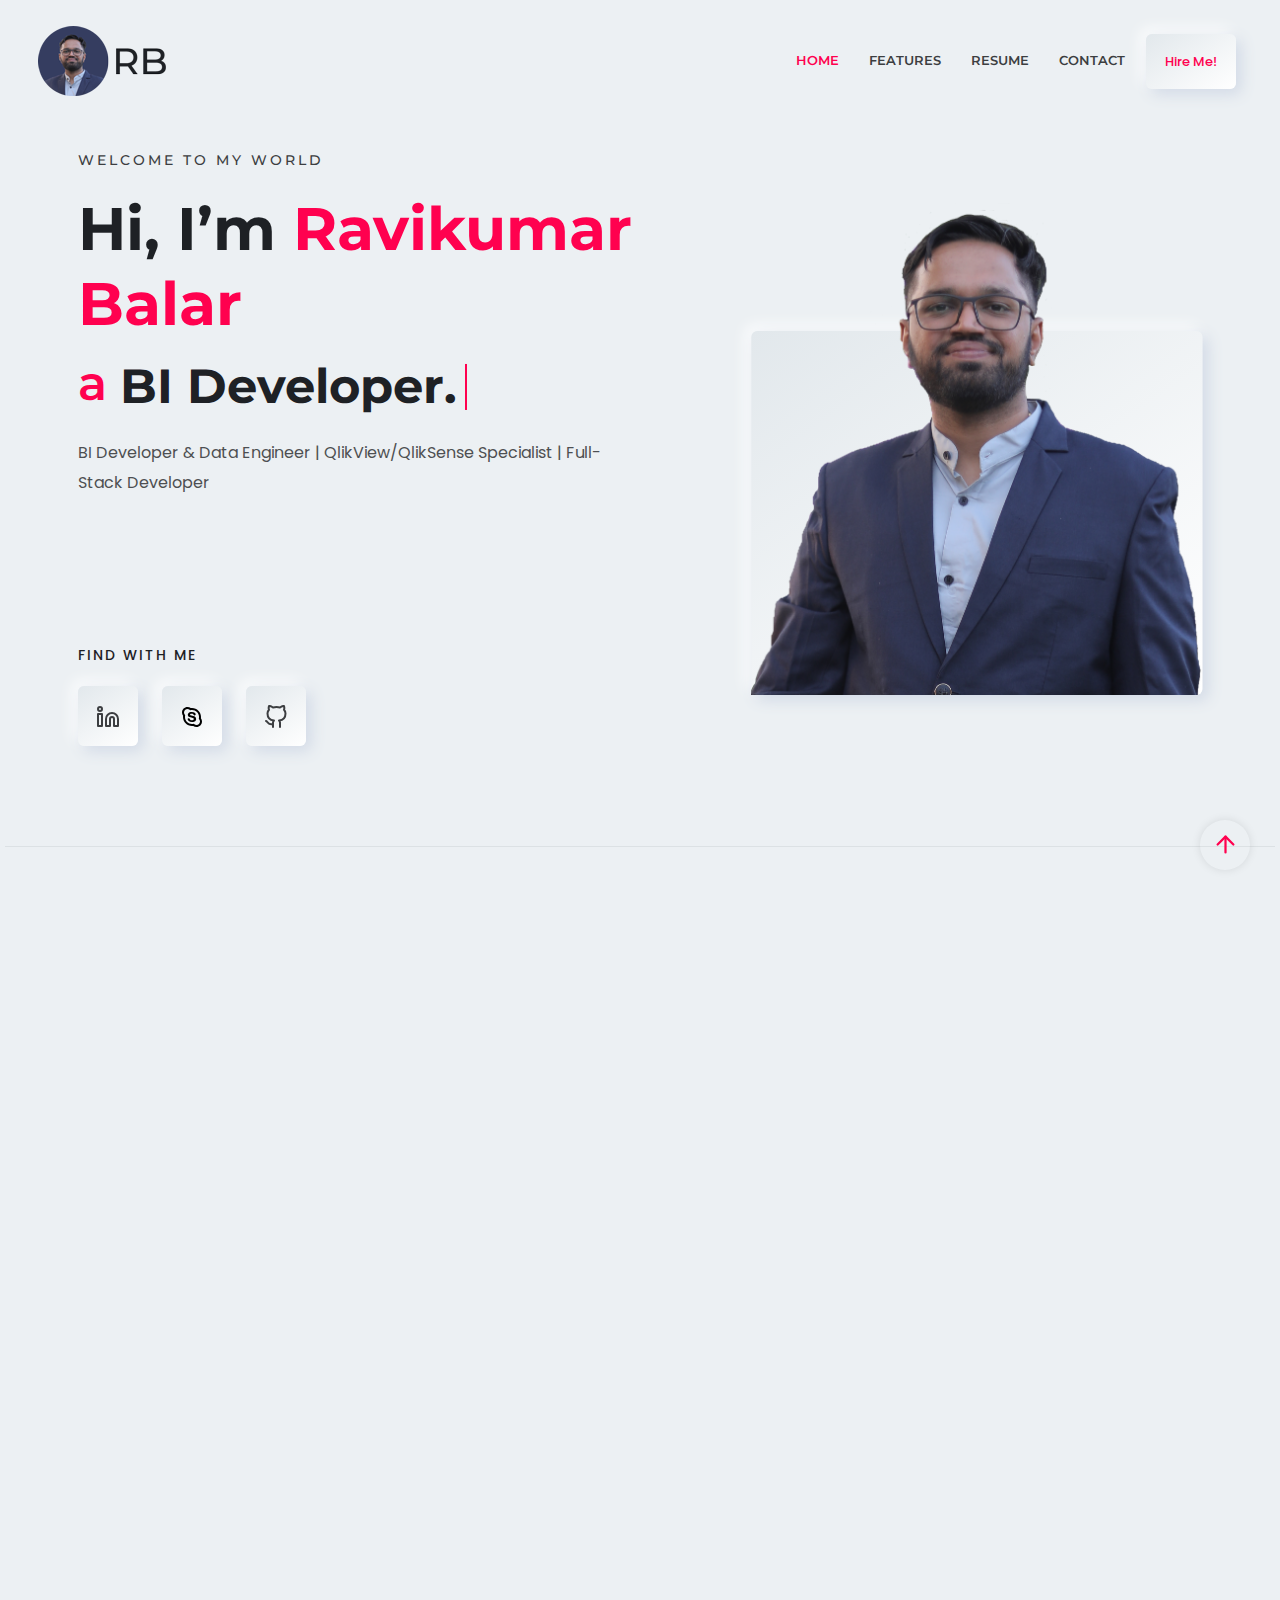
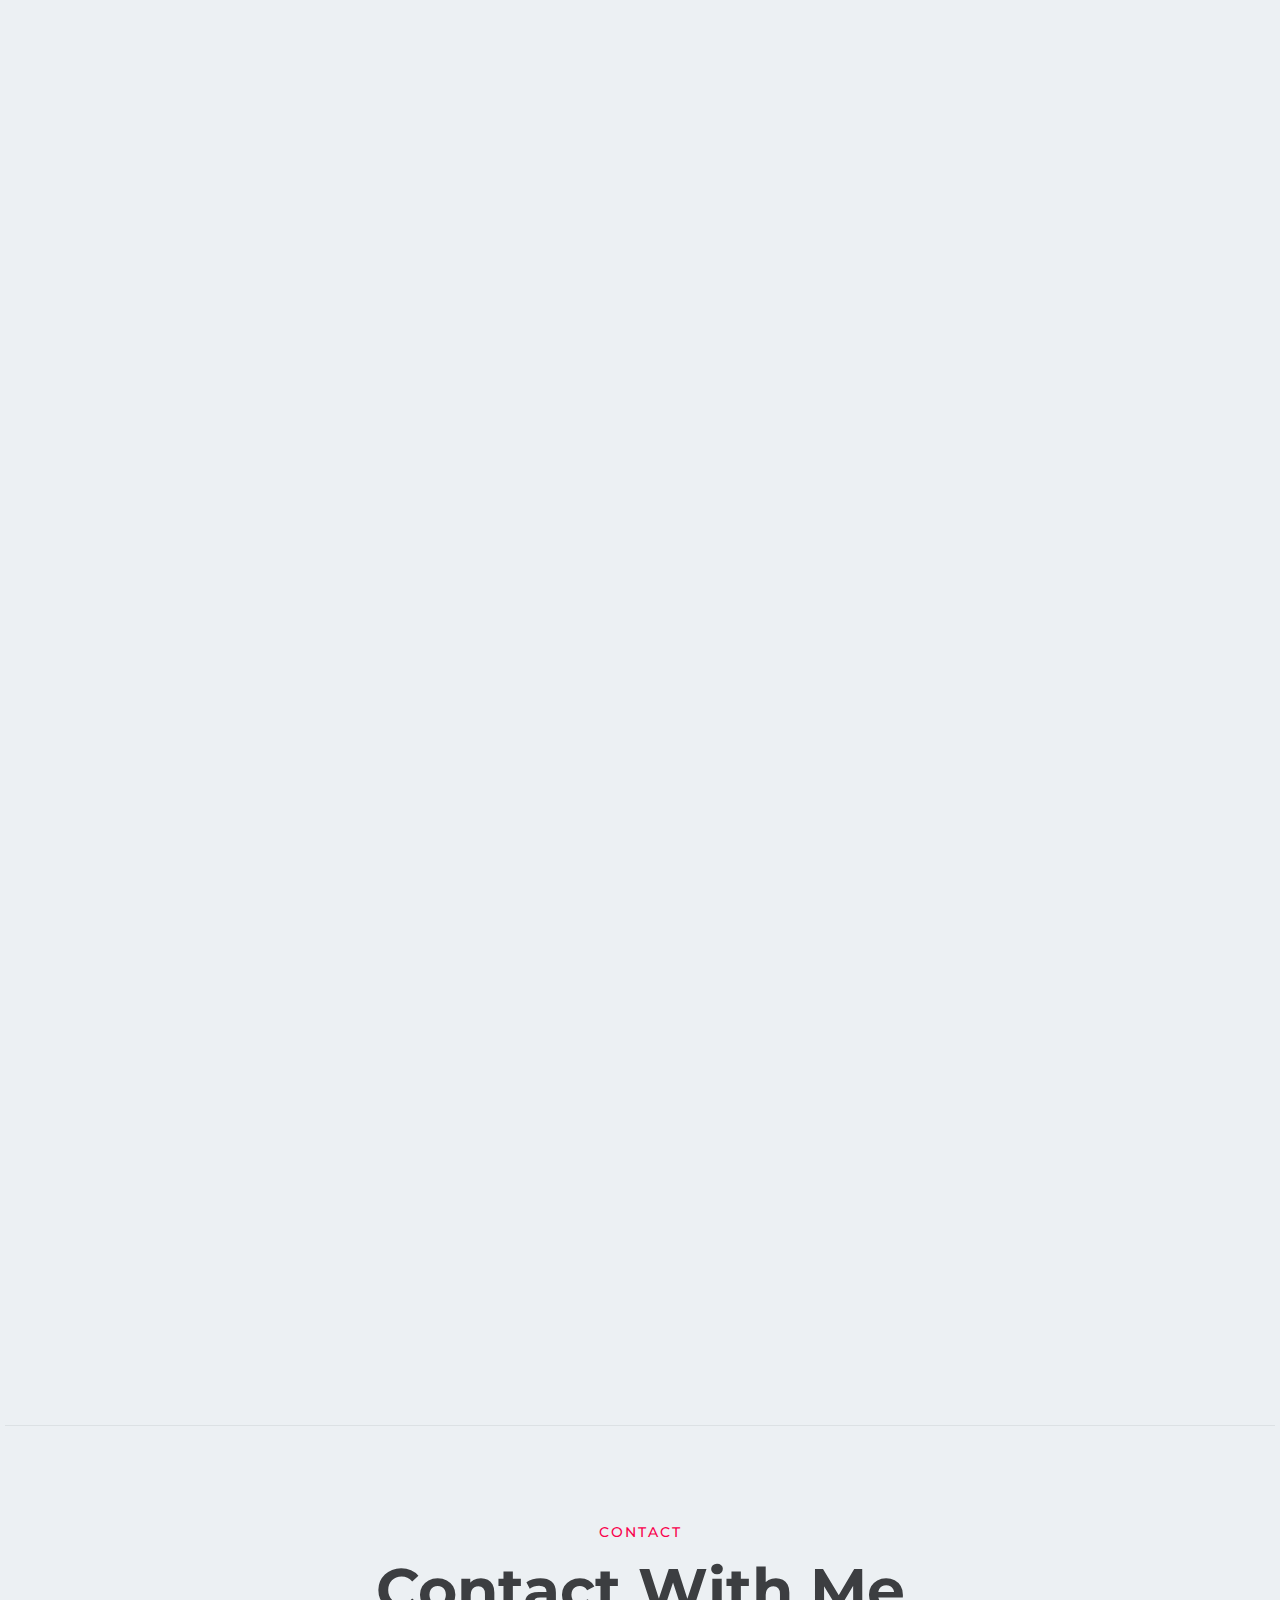
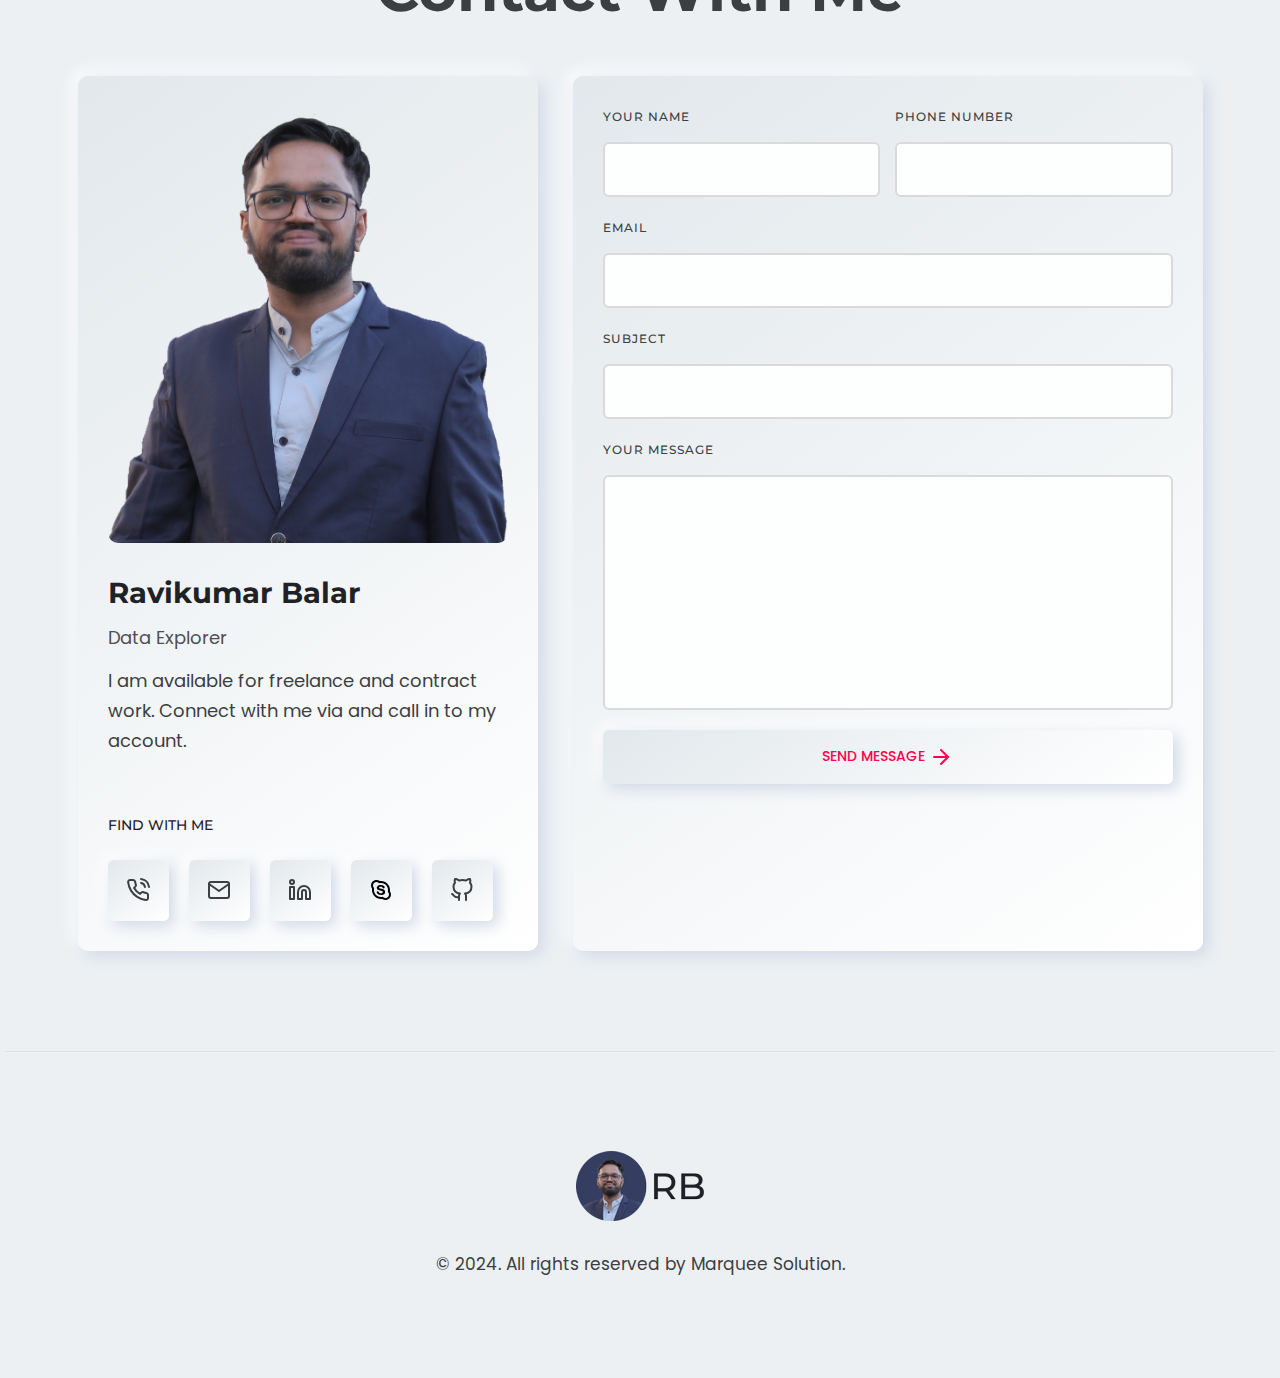
<file: index.html>
<!DOCTYPE html>
<html lang="en">

<head>
    <meta charset="utf-8">
    <meta http-equiv="x-ua-compatible" content="ie=edge">
    <title>RAVIKUMAR BALAR</title>
    <meta name="robots" content="noindex, follow" />
    <meta name="description" content="Hire me as a web developer.">
    <meta name="viewport" content="width=device-width, initial-scale=1, shrink-to-fit=no">
    <!-- Favicon -->
    <link rel="shortcut icon" type="image/x-icon" href="assets/images/favicon.ico">
    <!-- CSS 
    ============================================ -->
    <link rel="stylesheet" href="assets/css/vendor/bootstrap.min.css">
    <link rel="stylesheet" href="assets/css/vendor/slick.css">
    <link rel="stylesheet" href="assets/css/vendor/slick-theme.css">
    <link rel="stylesheet" href="assets/css/vendor/aos.css">
    <link rel="stylesheet" href="assets/css/plugins/feature.css">
    <!-- Style css -->
    <link rel="stylesheet" href="assets/css/style.css">
</head>

<body class="template-color-1 spybody white-version" data-spy="scroll" data-target=".navbar-example2" data-offset="150">

    <!-- Start Header -->
    <header class="rn-header haeder-default black-logo-version header--fixed header--sticky">
        <div class="header-wrapper rn-popup-mobile-menu m--0 row align-items-center">
            <!-- Start Header Left -->
            <div class="col-lg-2 col-6">
                <div class="header-left">
                    <div class="logo">
                        <a href="index.html">
                            <img src="assets/images/logo.png" alt="logo">
                        </a>
                    </div>
                </div>
            </div>
            <!-- End Header Left -->
            <!-- Start Header Center -->
            <div class="col-lg-10 col-6">
                <div class="header-center">
                    <nav id="sideNav" class="mainmenu-nav navbar-example2 d-none d-xl-block">
                        <!-- Start Mainmanu Nav -->
                        <ul class="primary-menu nav nav-pills">
                            <li class="nav-item"><a class="nav-link smoth-animation active" href="#home">Home</a></li>
                            <li class="nav-item"><a class="nav-link smoth-animation" href="#features">Features</a></li>
                            <!-- <li class="nav-item"><a class="nav-link smoth-animation" href="#portfolio">Portfolio</a> -->
                            </li>
                            <li class="nav-item"><a class="nav-link smoth-animation" href="#resume">Resume</a></li>
                            <!-- <li class="nav-item"><a class="nav-link smoth-animation" href="#blog">blog</a></li> -->
                            <li class="nav-item"><a class="nav-link smoth-animation" href="#contacts">Contact</a></li>
                        </ul>
                        <!-- End Mainmanu Nav -->
                    </nav>

                    <!-- Start Header Right  -->
                    <div class="header-right">
                        <a class="rn-btn" href="#contacts"><span>Hire Me!</span></a>
                        <div class="hamberger-menu d-block d-xl-none">
                            <i id="menuBtn" class="feather-menu humberger-menu"></i>
                        </div>
                        <div class="close-menu d-block">
                            <span class="closeTrigger">
                                <i data-feather="x"></i>
                            </span>
                        </div>
                    </div>
                    <!-- End Header Right  -->

                </div>
            </div>
            <!-- End Header Center -->
        </div>
    </header>
    <!-- End Header Area -->
    <!-- Start Popup Mobile Menu  -->
    <div class="popup-mobile-menu">
        <div class="inner">
            <div class="menu-top">
                <div class="menu-header">
                    <a class="logo" href="index.html">
                        <img src="assets/images/logo.png" alt="Personal Portfolio">
                    </a>
                    <div class="close-button">
                        <button class="close-menu-activation close"><i data-feather="x"></i></button>
                    </div>
                </div>
            </div>
            <div class="content">
                <ul class="primary-menu nav nav-pills">
                    <li class="nav-item"><a class="nav-link smoth-animation active" href="#home">Home</a></li>
                    <li class="nav-item"><a class="nav-link smoth-animation" href="#features">Features</a></li>
                    <!-- <li class="nav-item"><a class="nav-link smoth-animation" href="#portfolio">Portfolio</a></li> -->
                    <li class="nav-item"><a class="nav-link smoth-animation" href="#resume">Resume</a></li>
                    <!-- <li class="nav-item"><a class="nav-link smoth-animation" href="#blog">blog</a></li> -->
                    <li class="nav-item"><a class="nav-link smoth-animation" href="#contacts">Contact</a></li>
                </ul>
                <!-- social sharea area -->
                <div class="social-share-style-1 mt--40">
                    <span class="title">find with me</span>
                    <ul class="social-share d-flex liststyle">
                        <!-- <li class="facebook"><a href="#"><i data-feather="facebook"></i></a></li> -->
                        <!-- <li class="instagram"><a href="#"><i data-feather="instagram"></i></a></li>  -->
                        <li class="linkedin"><a href="https://www.linkedin.com/in/ravi-balar/" target="_blank"><i
                                    data-feather="linkedin"></i></a>
                        </li>
                        <li class="skype"><a href="skype:ravi.balar1" title="Skype" class="hover-icon"><svg
                                    xmlns="http://www.w3.org/2000/svg" viewBox="0 0 24 24" width="24px" height="24px">
                                    <path
                                        d="M 7.5 2 C 4.462 2 2 4.462 2 7.5 C 2 8.731 2.4087969 9.8622969 3.0917969 10.779297 C 3.0377969 11.179297 3 11.585 3 12 C 3 16.971 7.029 21 12 21 C 12.415 21 12.820703 20.962203 13.220703 20.908203 C 14.137703 21.591203 15.269 22 16.5 22 C 19.538 22 22 19.538 22 16.5 C 22 15.269 21.591203 14.137703 20.908203 13.220703 C 20.962203 12.820703 21 12.415 21 12 C 21 7.029 16.971 3 12 3 C 11.585 3 11.179297 3.0377969 10.779297 3.0917969 C 9.8622969 2.4087969 8.731 2 7.5 2 z M 7.5 4 C 8.253 4 8.9749375 4.2403125 9.5859375 4.6953125 L 10.238281 5.1835938 L 11.046875 5.0742188 C 11.420875 5.0232187 11.724 5 12 5 C 15.86 5 19 8.14 19 12 C 19 12.276 18.976781 12.578125 18.925781 12.953125 L 18.816406 13.761719 L 19.304688 14.414062 C 19.759688 15.025063 20 15.747 20 16.5 C 20 18.43 18.43 20 16.5 20 C 15.747 20 15.025062 19.759687 14.414062 19.304688 L 13.761719 18.816406 L 12.953125 18.925781 C 12.578125 18.975781 12.276 19 12 19 C 8.14 19 5 15.86 5 12 C 5 11.724 5.0232187 11.421875 5.0742188 11.046875 L 5.1835938 10.238281 L 4.6953125 9.5859375 C 4.2403125 8.9749375 4 8.253 4 7.5 C 4 5.57 5.57 4 7.5 4 z M 11.849609 7 C 8.0896094 7 7.8125 9.2089062 7.8125 9.7539062 C 7.8125 10.837906 8.4340938 11.679891 9.4960938 12.087891 C 10.625094 12.521891 11.995437 12.782141 12.773438 12.994141 C 13.990438 13.327141 13.835938 13.997703 13.835938 14.095703 C 13.835937 15.125703 12.425219 15.390984 11.824219 15.333984 C 11.144219 15.269984 10.455281 15.464281 9.7382812 13.988281 C 9.6102812 13.724281 9.3749688 13.146484 8.6679688 13.146484 C 8.3619687 13.146484 7.5976562 13.379375 7.5976562 14.109375 C 7.5976562 15.541375 9.1965156 17 11.978516 17 C 13.432516 17 16.144484 16.496672 16.146484 13.888672 C 16.146484 11.617672 13.855875 11.219156 12.171875 10.785156 C 11.710875 10.666156 9.9921875 10.476172 9.9921875 9.5761719 C 9.9921875 9.3091719 10.365891 8.6679688 11.712891 8.6679688 C 13.099891 8.6679688 13.401938 9.3172969 13.585938 9.6542969 C 13.739938 9.9212969 13.866484 10.127562 14.021484 10.226562 C 14.636484 10.619562 15.197484 10.318328 15.396484 10.111328 C 15.595484 9.9043281 15.695312 9.6760156 15.695312 9.4160156 C 15.695312 8.2850156 14.357609 7 11.849609 7 z" />
                                </svg></a>
                        </li>
                        <li class="github"><a href="https://github.com/ravibalar" title="Github" target="_blank"><i
                                    data-feather="github"></i></a>
                        </li>
                    </ul>
                </div>
                <!-- end -->
            </div>
        </div>
    </div>
    <!-- End Popup Mobile Menu  -->

    <main class="main-page-wrapper">

        <!-- Start Slider Area -->
        <div id="home" class="rn-slider-area">
            <div class="slide slider-style-1">
                <div class="container">
                    <div class="row row--30 align-items-center">
                        <div class="order-2 order-lg-1 col-lg-7 mt_md--50 mt_sm--50 mt_lg--30">
                            <div class="content">
                                <div class="inner">
                                    <span class="subtitle">Welcome to my world</span>
                                    <h1 class="title">Hi, I’m <span>Ravikumar Balar</span><br>
                                        <span class="header-caption" id="page-top">
                                            <!-- type headline start-->
                                            <span class="cd-headline clip is-full-width">
                                                <span>a </span>
                                                <!-- ROTATING TEXT -->
                                                <span class="cd-words-wrapper">
                                                    <b class="is-visible">BI Developer.</b>
                                                    <b class="is-hidden">Data Analyst.</b>
                                                    <b class="is-hidden">Professional Coder.</b>
                                                    <b class="is-hidden">Backend Developer.</b>
                                                </span>
                                            </span>
                                            <!-- type headline end -->
                                        </span>
                                    </h1>
                                    <div>
                                        <p class="description">BI Developer & Data Engineer | QlikView/QlikSense Specialist | Full-Stack Developer </p>
                                    </div>
                                </div>
                                <div class="row">
                                    <div class="col-lg-6 col-xl-6 col-md-6 col-sm-6 col-12">
                                        <div class="social-share-inner-left">
                                            <span class="title">find with me</span>
                                            <ul class="social-share d-flex liststyle">
                                                <!-- <li class="facebook"><a href="#"><i data-feather="facebook"></i></a>
                                                </li>
                                                <li class="instagram"><a href="#"><i data-feather="instagram"></i></a>
                                                </li> -->
                                                <li class="linkedin"><a href="https://www.linkedin.com/in/ravi-balar/"
                                                        target="_blank"><i data-feather="linkedin"></i></a>
                                                </li>
                                                <li class="skype"><a href="skype:ravi.balar1" title="Skype"
                                                        class="hover-icon"><svg xmlns="http://www.w3.org/2000/svg"
                                                            viewBox="0 0 24 24" width="24px" height="24px">
                                                            <path
                                                                d="M 7.5 2 C 4.462 2 2 4.462 2 7.5 C 2 8.731 2.4087969 9.8622969 3.0917969 10.779297 C 3.0377969 11.179297 3 11.585 3 12 C 3 16.971 7.029 21 12 21 C 12.415 21 12.820703 20.962203 13.220703 20.908203 C 14.137703 21.591203 15.269 22 16.5 22 C 19.538 22 22 19.538 22 16.5 C 22 15.269 21.591203 14.137703 20.908203 13.220703 C 20.962203 12.820703 21 12.415 21 12 C 21 7.029 16.971 3 12 3 C 11.585 3 11.179297 3.0377969 10.779297 3.0917969 C 9.8622969 2.4087969 8.731 2 7.5 2 z M 7.5 4 C 8.253 4 8.9749375 4.2403125 9.5859375 4.6953125 L 10.238281 5.1835938 L 11.046875 5.0742188 C 11.420875 5.0232187 11.724 5 12 5 C 15.86 5 19 8.14 19 12 C 19 12.276 18.976781 12.578125 18.925781 12.953125 L 18.816406 13.761719 L 19.304688 14.414062 C 19.759688 15.025063 20 15.747 20 16.5 C 20 18.43 18.43 20 16.5 20 C 15.747 20 15.025062 19.759687 14.414062 19.304688 L 13.761719 18.816406 L 12.953125 18.925781 C 12.578125 18.975781 12.276 19 12 19 C 8.14 19 5 15.86 5 12 C 5 11.724 5.0232187 11.421875 5.0742188 11.046875 L 5.1835938 10.238281 L 4.6953125 9.5859375 C 4.2403125 8.9749375 4 8.253 4 7.5 C 4 5.57 5.57 4 7.5 4 z M 11.849609 7 C 8.0896094 7 7.8125 9.2089062 7.8125 9.7539062 C 7.8125 10.837906 8.4340938 11.679891 9.4960938 12.087891 C 10.625094 12.521891 11.995437 12.782141 12.773438 12.994141 C 13.990438 13.327141 13.835938 13.997703 13.835938 14.095703 C 13.835937 15.125703 12.425219 15.390984 11.824219 15.333984 C 11.144219 15.269984 10.455281 15.464281 9.7382812 13.988281 C 9.6102812 13.724281 9.3749688 13.146484 8.6679688 13.146484 C 8.3619687 13.146484 7.5976562 13.379375 7.5976562 14.109375 C 7.5976562 15.541375 9.1965156 17 11.978516 17 C 13.432516 17 16.144484 16.496672 16.146484 13.888672 C 16.146484 11.617672 13.855875 11.219156 12.171875 10.785156 C 11.710875 10.666156 9.9921875 10.476172 9.9921875 9.5761719 C 9.9921875 9.3091719 10.365891 8.6679688 11.712891 8.6679688 C 13.099891 8.6679688 13.401938 9.3172969 13.585938 9.6542969 C 13.739938 9.9212969 13.866484 10.127562 14.021484 10.226562 C 14.636484 10.619562 15.197484 10.318328 15.396484 10.111328 C 15.595484 9.9043281 15.695312 9.6760156 15.695312 9.4160156 C 15.695312 8.2850156 14.357609 7 11.849609 7 z" />
                                                        </svg></a>
                                                </li>
                                                <li class="github"><a href="https://github.com/ravibalar" title="Github"
                                                        target="_blank"><i data-feather="github"></i></a>
                                                </li>
                                            </ul>
                                        </div>
                                    </div>
                                </div>
                            </div>
                        </div>
                        <div class="order-1 order-lg-2 col-lg-5">
                            <div class="thumbnail">
                                <div class="inner">
                                    <img src="assets/images/slider/ravi-banner.png" alt="Personal Portfolio Images">
                                </div>
                            </div>
                        </div>
                    </div>
                </div>
            </div>
        </div>
        <!-- End Slider Area -->

        <!-- Start Service Area -->
        <div class="rn-service-area rn-section-gap section-separator" id="features">
            <div class="container">
                <div class="row">
                    <div class="col-lg-12">
                        <div class="section-title text-left" data-aos="fade-up" data-aos-duration="500"
                            data-aos-delay="100" data-aos-once="true">
                            <h2 class="title">What I Do</h2>
                        </div>
                    </div>
                </div>
                <div class="row row--25 mt_md--10 mt_sm--10">
                    <!-- Start Single Service -->
                    <div data-aos="fade-up" data-aos-duration="500" data-aos-delay="100" data-aos-once="true"
                        class="col-xl-6 col-md-6 col-sm-12 col-12 mt--50 mt_md--30 mt_sm--30">
                        <div class="rn-service">
                            <div class="inner">
                                <div class="icon">
                                    <svg xmlns="http://www.w3.org/2000/svg" width="24" height="24" viewBox="0 0 24 24"
                                        fill="none" stroke="currentColor" stroke-width="2" stroke-linecap="round"
                                        stroke-linejoin="round" class="feather feather-eye">
                                        <path d="M1 12s4-8 11-8 11 8 11 8-4 8-11 8-11-8-11-8z"></path>
                                        <circle cx="12" cy="12" r="3"></circle>
                                    </svg>
                                </div>
                                <div class="content">
                                    <h4 class="title"><a href="#">Data Visualisation</a></h4>
                                    <p class="description">The graphical depiction of information and data is known as
                                        data visualisation. Data visualisation tools give an easy method to observe and
                                        analyse trends, outliers, and patterns in data by utilising visual components
                                        such as charts, graphs, and maps.
                                    </p>
                                    <a class="read-more-button" href="#"><i class="feather-arrow-right"></i></a>
                                </div>
                            </div>
                            <a class="over-link" href="#"></a>
                        </div>
                    </div>
                    <!-- End Single Service -->
                    <!-- Start Single Service -->
                    <div data-aos="fade-up" data-aos-duration="500" data-aos-delay="300" data-aos-once="true"
                        class="col-xl-6 col-md-6 col-sm-12 col-12 mt--50 mt_md--30 mt_sm--30">
                        <div class="rn-service">
                            <div class="inner">
                                <div class="icon">
                                    <svg xmlns="http://www.w3.org/2000/svg" width="24" height="24" viewBox="0 0 24 24"
                                        fill="none" stroke="currentColor" stroke-width="2" stroke-linecap="round"
                                        stroke-linejoin="round" class="feather feather-database">
                                        <ellipse cx="12" cy="5" rx="9" ry="3"></ellipse>
                                        <path d="M21 12c0 1.66-4 3-9 3s-9-1.34-9-3"></path>
                                        <path d="M3 5v14c0 1.66 4 3 9 3s9-1.34 9-3V5"></path>
                                    </svg>
                                </div>
                                <div class="content">
                                    <h4 class="title"><a href="#">Data Exploration</a></h4>
                                    <p class="description">Data exploration is the initial phase in data analysis, and
                                        it is used to examine and display data in order to reveal insights from the
                                        beginning or to suggest regions or trends to investigate further. Users may
                                        better comprehend the broad picture and get to insights faster by using
                                        interactive dashboards and point-and-click data exploration.</p>
                                    <a class="read-more-button" href="#"><i class="feather-arrow-right"></i></a>
                                </div>
                            </div>
                            <a class="over-link" href="#"></a>
                        </div>
                    </div>
                    <!-- End SIngle Service -->
                    <!-- Start Single Service -->
                    <div data-aos="fade-up" data-aos-duration="500" data-aos-delay="500" data-aos-once="true"
                        class="col-xl-6 col-md-6 col-sm-12 col-12 mt--50 mt_md--30 mt_sm--30">
                        <div class="rn-service">
                            <div class="inner">
                                <div class="icon">
                                    <svg xmlns="http://www.w3.org/2000/svg" width="24" height="24" viewBox="0 0 24 24"
                                        fill="none" stroke="currentColor" stroke-width="2" stroke-linecap="round"
                                        stroke-linejoin="round" class="feather feather-hard-drive">
                                        <line x1="22" y1="12" x2="2" y2="12"></line>
                                        <path
                                            d="M5.45 5.11L2 12v6a2 2 0 0 0 2 2h16a2 2 0 0 0 2-2v-6l-3.45-6.89A2 2 0 0 0 16.76 4H7.24a2 2 0 0 0-1.79 1.11z">
                                        </path>
                                        <line x1="6" y1="16" x2="6.01" y2="16"></line>
                                        <line x1="10" y1="16" x2="10.01" y2="16"></line>
                                    </svg>
                                </div>
                                <div class="content">
                                    <h4 class="title"><a href="#">Data Warehouse</a></h4>
                                    <p class="description">A Data Warehousing (DW) process is the collection and
                                        management of data from many sources in order to give valuable business
                                        insights. A data warehouse is most commonly used to integrate and analyse
                                        corporate data from disparate sources. The data warehouse is the heart of a BI
                                        system designed for data processing and reporting.</p>
                                    <a class="read-more-button" href="#"><i class="feather-arrow-right"></i></a>
                                </div>
                            </div>
                            <a class="over-link" href="#"></a>
                        </div>
                    </div>
                    <!-- End Single Service -->
                    <!-- Start Single Service -->
                    <div data-aos="fade-up" data-aos-duration="500" data-aos-delay="100" data-aos-once="true"
                        class="col-xl-6 col-md-6 col-sm-12 col-12 mt--50 mt_md--30 mt_sm--30">
                        <div class="rn-service">
                            <div class="inner">
                                <div class="icon">
                                    <svg xmlns="http://www.w3.org/2000/svg" width="24" height="24" viewBox="0 0 24 24"
                                        fill="none" stroke="currentColor" stroke-width="2" stroke-linecap="round"
                                        stroke-linejoin="round" class="feather feather-globe">
                                        <circle cx="12" cy="12" r="10"></circle>
                                        <line x1="2" y1="12" x2="22" y2="12"></line>
                                        <path
                                            d="M12 2a15.3 15.3 0 0 1 4 10 15.3 15.3 0 0 1-4 10 15.3 15.3 0 0 1-4-10 15.3 15.3 0 0 1 4-10z">
                                        </path>
                                    </svg>
                                </div>
                                <div class="content">
                                    <h4 class="title"><a href="#">Web Development</a></h4>
                                    <p class="description">Web development is the process of designing, developing, and
                                        managing websites. Web design, web publishing, web development, and database
                                        administration are all included. It is the development of an internet-based
                                        application, such as a website.</p>
                                    <a class="read-more-button" href="#"><i class="feather-arrow-right"></i></a>
                                </div>
                            </div>
                            <a class="over-link" href="#"></a>
                        </div>
                    </div>
                    <!-- End SIngle Service -->

                </div>
            </div>
        </div>
        <!-- End Service Area  -->

        <!-- Start Resume Area -->
        <div class="rn-resume-area rn-section-gap section-separator" id="resume">
            <div class="container">
                <div class="row">
                    <div class="col-lg-12">
                        <div data-aos="fade-up" data-aos-duration="500" data-aos-delay="100" data-aos-once="true"
                            class="section-title text-center">
                            <span class="subtitle">11+ Years of Experience</span>
                            <h2 class="title">My Resume</h2>
                        </div>
                    </div>
                </div>
                <div class="row mt--45">
                    <div class="col-lg-12">
                        <ul data-aos="fade-up" data-aos-duration="500" data-aos-delay="300" data-aos-once="true"
                            class="rn-nav-list nav nav-tabs" id="myTabs" role="tablist">
                            <li class="nav-item">
                                <a class="nav-link active" id="education-tab" data-toggle="tab" href="#education"
                                    role="tab" aria-controls="education" aria-selected="true">education</a>
                            </li>
                            <li class="nav-item">
                                <a class="nav-link " id="professional-tab" data-toggle="tab" href="#professional"
                                    role="tab" aria-controls="professional" aria-selected="false">professional
                                    Skills</a>
                            </li>
                            <li class="nav-item">
                                <a class="nav-link" id="experience-tab" data-toggle="tab" href="#experience" role="tab"
                                    aria-controls="experience" aria-selected="false">Achievements</a>
                            </li>
                            <li class="nav-item">
                                <a class="nav-link" id="interview-tab" data-toggle="tab" href="#interview" role="tab"
                                    aria-controls="interview" aria-selected="false">About Me</a>
                            </li>
                        </ul>
                        <!-- Start Tab Content Wrapper  -->
                        <div data-aos="fade-up" data-aos-duration="500" data-aos-delay="300" data-aos-once="true"
                            class="rn-nav-content tab-content" id="myTabContents">

                            <!-- Start Single Tab  -->
                            <div class="tab-pane show active fade single-tab-area" id="education" role="tabpanel"
                                aria-labelledby="education-tab">
                                <div class="personal-experience-inner mt--40">
                                    <div class="row">
                                        <!-- Start Skill List Area  -->
                                        <div class="col-lg-6 col-md-12 col-12">
                                            <div class="content">
                                                <h4 class="maintitle">Education Quality</h4>
                                                <div class="experience-list">

                                                    <!-- Start Single List  -->
                                                    <div class="resume-single-list">
                                                        <div class="inner">
                                                            <div class="heading">
                                                                <div class="title">
                                                                    <h4>Master of Data Science</h4>
                                                                    <span class="subtitle">RMIT University (2019 -
                                                                        2021)</span>
                                                                </div>
                                                            </div>
                                                            <p class="description">CGPA 3.8/4</p>
                                                        </div>
                                                    </div>
                                                    <!-- End Single List  -->

                                                    <!-- Start Single List  -->
                                                    <div class="resume-single-list">
                                                        <div class="inner">
                                                            <div class="heading">
                                                                <div class="title">
                                                                    <h4>B. Tech. (Information Technology)</h4>
                                                                    <span class="subtitle">Nirma University (2010 -
                                                                        2014)</span>
                                                                </div>
                                                            </div>
                                                            <p class="description">CGPA 7.0/10</p>
                                                        </div>
                                                    </div>
                                                    <!-- End Single List  -->

                                                </div>
                                            </div>
                                        </div>
                                        <!-- End Skill List Area  -->

                                        <!-- Start Skill List Area 2nd  -->
                                        <div class="col-lg-6 col-md-12 col-12 mt_md--60 mt_sm--60">
                                            <div class="content">
                                                <!-- <span class="subtitle">2007 - 2010</span> -->
                                                <h4 class="maintitle">Job Experience</h4>
                                                <div class="experience-list">

                                                    <!-- Start Single List  -->
                                                    <div class="resume-single-list">
                                                        <div class="inner">
                                                            <div class="heading">
                                                                <div class="title">
                                                                    <h4>Business Intelligence Developer</h4>
                                                                    <span class="subtitle">Australian United Retailer
                                                                        (2019 -
                                                                        2024)</span>
                                                                </div>
                                                            </div>
                                                            <p class="description">• Responsible for creating and
                                                                supporting solution for retail stores using various
                                                                technology QlikView, SSIS, SQL server, CloudEra, ASP.NET
                                                                C#.<br />
                                                                • Responsible for ETL processing of daily sales
                                                                transactional data, promotion data, retail master data
                                                                and keep reports up to date for various team like
                                                                management, marketing, promotion team, finance.</p>
                                                        </div>
                                                    </div>
                                                    <!-- End Single List  -->

                                                    <!-- Start Single List  -->
                                                    <div class="resume-single-list">
                                                        <div class="inner">
                                                            <div class="heading">
                                                                <div class="title">
                                                                    <h4>Qlik/Full Stack Developer</h4>
                                                                    <span class="subtitle">Barclays (2017 - 2019)</span>
                                                                </div>
                                                            </div>
                                                            <p class="description">• Part of data science team to build
                                                                solution for bank stockholders using various technology
                                                                QlikView, QlikSense, Python, Web technologies like
                                                                ASP.net, React, PHP.<br />
                                                                • Worked with Data Governance tool Collibra as data
                                                                source and QlikView for modeling to simplify the data by
                                                                considering User experience and flexibility.</p>
                                                        </div>
                                                    </div>
                                                    <!-- End Single List  -->

                                                    <!-- Start Single List  -->
                                                    <div class="resume-single-list">
                                                        <div class="inner">
                                                            <div class="heading">
                                                                <div class="title">
                                                                    <h4>System Engineer</h4>
                                                                    <span class="subtitle">LTI (2016 - 2017)</span>
                                                                </div>
                                                            </div>
                                                            <p class="description">• Responsible for NPrinting report
                                                                development. Role is
                                                                to gather requirement from business and build
                                                                solution.<br />
                                                                • Responsible for analytical and technical Design of
                                                                Dashboard Solution and deployment on QlikView Server</p>
                                                        </div>
                                                    </div>
                                                    <!-- End Single List  -->

                                                    <!-- Start Single List  -->
                                                    <div class="resume-single-list">
                                                        <div class="inner">
                                                            <div class="heading">
                                                                <div class="title">
                                                                    <h4>Sr. System Engineer</h4>
                                                                    <span class="subtitle">Infosys (2014 - 2016)</span>
                                                                </div>
                                                            </div>
                                                            <p class="description">• Part of Development team and
                                                                Created +10 dashboard and implementing NPrinting.<br />
                                                                • Role is to gather requirement from business, providing
                                                                a POC and based on approval starting actual
                                                                development.<br />
                                                                • Responsible for analytical and technical Design of
                                                                Dashboard Solution and deployment on QlikView Server</p>
                                                        </div>
                                                    </div>
                                                    <!-- End Single List  -->

                                                </div>
                                            </div>
                                        </div>
                                        <!-- End Skill List Area  -->
                                    </div>
                                </div>
                            </div>
                            <!-- End Single Tab  -->

                            <!-- Start Single Tab  -->
                            <div class="tab-pane fade " id="professional" role="tabpanel"
                                aria-labelledby="professional-tab">
                                <div class="personal-experience-inner mt--40">
                                    <div class="row row--40">

                                        <!-- Start Single Progressbar  -->
                                        <div class="col-lg-6 col-md-6 col-12">
                                            <div class="progress-wrapper">
                                                <div class="content">

                                                    <h4 class="maintitle">UI Technologies</h4>
                                                    <!-- Start Single Progress Charts -->
                                                    <div class="progress-charts">
                                                        <h6 class="heading heading-h6">HTML</h6>
                                                        <div class="progress">
                                                            <div class="progress-bar wow fadeInLeft"
                                                                data-wow-duration="0.5s" data-wow-delay=".3s"
                                                                role="progressbar" style="width: 100%"
                                                                aria-valuenow="85" aria-valuemin="0"
                                                                aria-valuemax="100"><span
                                                                    class="percent-label">100%</span></div>
                                                        </div>
                                                    </div>
                                                    <!-- End Single Progress Charts -->

                                                    <!-- Start Single Progress Charts -->
                                                    <div class="progress-charts">
                                                        <h6 class="heading heading-h6">Css3</h6>
                                                        <div class="progress">
                                                            <div class="progress-bar wow fadeInLeft"
                                                                data-wow-duration="0.6s" data-wow-delay=".4s"
                                                                role="progressbar" style="width: 95%" aria-valuenow="85"
                                                                aria-valuemin="0" aria-valuemax="100"><span
                                                                    class="percent-label">95%</span></div>
                                                        </div>
                                                    </div>
                                                    <!-- End Single Progress Charts -->

                                                    <!-- Start Single Progress Charts -->
                                                    <div class="progress-charts">
                                                        <h6 class="heading heading-h6">Bootstrap</h6>
                                                        <div class="progress">
                                                            <div class="progress-bar wow fadeInLeft"
                                                                data-wow-duration="0.7s" data-wow-delay=".5s"
                                                                role="progressbar" style="width: 60%" aria-valuenow="85"
                                                                aria-valuemin="0" aria-valuemax="100"><span
                                                                    class="percent-label">60%</span></div>
                                                        </div>
                                                    </div>
                                                    <!-- End Single Progress Charts -->

                                                    <!-- Start Single Progress Charts -->
                                                    <div class="progress-charts">
                                                        <h6 class="heading heading-h6">Material Design</h6>
                                                        <div class="progress">
                                                            <div class="progress-bar wow fadeInLeft"
                                                                data-wow-duration="0.8s" data-wow-delay=".6s"
                                                                role="progressbar" style="width: 70%" aria-valuenow="85"
                                                                aria-valuemin="0" aria-valuemax="100"><span
                                                                    class="percent-label">70%</span></div>
                                                        </div>
                                                    </div>
                                                    <!-- End Single Progress Charts -->

                                                    <!-- Start Single Progress Charts -->
                                                    <div class="progress-charts">
                                                        <h6 class="heading heading-h6">JavaScript</h6>
                                                        <div class="progress">
                                                            <div class="progress-bar wow fadeInLeft"
                                                                data-wow-duration="0.9s" data-wow-delay=".7s"
                                                                role="progressbar" style="width: 90%" aria-valuenow="85"
                                                                aria-valuemin="0" aria-valuemax="100"><span
                                                                    class="percent-label">90%</span></div>
                                                        </div>
                                                    </div>
                                                    <!-- End Single Progress Charts -->

                                                    <!-- Start Single Progress Charts -->
                                                    <div class="progress-charts">
                                                        <h6 class="heading heading-h6">jQuery</h6>
                                                        <div class="progress">
                                                            <div class="progress-bar wow fadeInLeft"
                                                                data-wow-duration="0.9s" data-wow-delay=".7s"
                                                                role="progressbar" style="width: 90%" aria-valuenow="85"
                                                                aria-valuemin="0" aria-valuemax="100"><span
                                                                    class="percent-label">90%</span></div>
                                                        </div>
                                                    </div>
                                                    <!-- End Single Progress Charts -->

                                                </div>
                                            </div>
                                        </div>
                                        <!-- End Single Progressbar  -->

                                        <!-- Start Single Progressbar  -->
                                        <div class="col-lg-6 col-md-6 col-12 mt_sm--60">
                                            <div class="progress-wrapper">
                                                <div class="content">

                                                    <h4 class="maintitle">Programming Languages</h4>
                                                    <!-- Start Single Progress Charts -->
                                                    <div class="progress-charts">
                                                        <h6 class="heading heading-h6">Asp.Net</h6>
                                                        <div class="progress">
                                                            <div class="progress-bar wow fadeInLeft"
                                                                data-wow-duration="0.5s" data-wow-delay=".3s"
                                                                role="progressbar" style="width: 85%" aria-valuenow="85"
                                                                aria-valuemin="0" aria-valuemax="100"><span
                                                                    class="percent-label">85%</span></div>
                                                        </div>
                                                    </div>
                                                    <!-- End Single Progress Charts -->

                                                    <!-- Start Single Progress Charts -->
                                                    <div class="progress-charts">
                                                        <h6 class="heading heading-h6">C#</h6>
                                                        <div class="progress">
                                                            <div class="progress-bar wow fadeInLeft"
                                                                data-wow-duration="0.6s" data-wow-delay=".4s"
                                                                role="progressbar" style="width: 80%" aria-valuenow="85"
                                                                aria-valuemin="0" aria-valuemax="100"><span
                                                                    class="percent-label">80%</span></div>
                                                        </div>
                                                    </div>
                                                    <!-- End Single Progress Charts -->

                                                    <!-- Start Single Progress Charts -->
                                                    <div class="progress-charts">
                                                        <h6 class="heading heading-h6">Python</h6>
                                                        <div class="progress">
                                                            <div class="progress-bar wow fadeInLeft"
                                                                data-wow-duration="0.7s" data-wow-delay=".5s"
                                                                role="progressbar" style="width: 90%" aria-valuenow="85"
                                                                aria-valuemin="0" aria-valuemax="100"><span
                                                                    class="percent-label">90%</span></div>
                                                        </div>
                                                    </div>
                                                    <!-- End Single Progress Charts -->

                                                    <!-- Start Single Progress Charts -->
                                                    <div class="progress-charts">
                                                        <h6 class="heading heading-h6">PHP</h6>
                                                        <div class="progress">
                                                            <div class="progress-bar wow fadeInLeft"
                                                                data-wow-duration="0.8s" data-wow-delay=".6s"
                                                                role="progressbar" style="width: 75%" aria-valuenow="85"
                                                                aria-valuemin="0" aria-valuemax="100"><span
                                                                    class="percent-label">75%</span></div>
                                                        </div>
                                                    </div>
                                                    <!-- End Single Progress Charts -->

                                                    <!-- Start Single Progress Charts -->
                                                    <div class="progress-charts">
                                                        <h6 class="heading heading-h6">Core-Java</h6>
                                                        <div class="progress">
                                                            <div class="progress-bar wow fadeInLeft"
                                                                data-wow-duration="0.9s" data-wow-delay=".7s"
                                                                role="progressbar" style="width: 70%" aria-valuenow="85"
                                                                aria-valuemin="0" aria-valuemax="100"><span
                                                                    class="percent-label">70%</span></div>
                                                        </div>
                                                    </div>
                                                    <!-- End Single Progress Charts -->

                                                    <!-- Start Single Progress Charts -->
                                                    <div class="progress-charts">
                                                        <h6 class="heading heading-h6">React</h6>
                                                        <div class="progress">
                                                            <div class="progress-bar wow fadeInLeft"
                                                                data-wow-duration="0.9s" data-wow-delay=".7s"
                                                                role="progressbar" style="width: 70%" aria-valuenow="85"
                                                                aria-valuemin="0" aria-valuemax="100"><span
                                                                    class="percent-label">70%</span></div>
                                                        </div>
                                                    </div>
                                                    <!-- End Single Progress Charts -->

                                                    <!-- Start Single Progress Charts -->
                                                    <div class="progress-charts">
                                                        <h6 class="heading heading-h6">GraphQL</h6>
                                                        <div class="progress">
                                                            <div class="progress-bar wow fadeInLeft"
                                                                data-wow-duration="0.9s" data-wow-delay=".7s"
                                                                role="progressbar" style="width: 70%" aria-valuenow="85"
                                                                aria-valuemin="0" aria-valuemax="100"><span
                                                                    class="percent-label">50%</span></div>
                                                        </div>
                                                    </div>
                                                    <!-- End Single Progress Charts -->

                                                </div>
                                            </div>
                                        </div>
                                        <!-- End Single Progressbar  -->

                                        <!-- Start Single Progressbar  -->
                                        <div class="col-lg-6 col-md-6 col-12 mt_sm--60">
                                            <div class="progress-wrapper">
                                                <div class="content">

                                                    <h4 class="maintitle">Reporting Tools</h4>
                                                    <!-- Start Single Progress Charts -->
                                                    <div class="progress-charts">
                                                        <h6 class="heading heading-h6">QlikView</h6>
                                                        <div class="progress">
                                                            <div class="progress-bar wow fadeInLeft"
                                                                data-wow-duration="0.5s" data-wow-delay=".3s"
                                                                role="progressbar" style="width: 85%" aria-valuenow="85"
                                                                aria-valuemin="0" aria-valuemax="100"><span
                                                                    class="percent-label">90%</span></div>
                                                        </div>
                                                    </div>
                                                    <!-- End Single Progress Charts -->

                                                    <!-- Start Single Progress Charts -->
                                                    <div class="progress-charts">
                                                        <h6 class="heading heading-h6">QlikSense</h6>
                                                        <div class="progress">
                                                            <div class="progress-bar wow fadeInLeft"
                                                                data-wow-duration="0.6s" data-wow-delay=".4s"
                                                                role="progressbar" style="width: 80%" aria-valuenow="85"
                                                                aria-valuemin="0" aria-valuemax="100"><span
                                                                    class="percent-label">90%</span></div>
                                                        </div>
                                                    </div>
                                                    <!-- End Single Progress Charts -->

                                                    <!-- Start Single Progress Charts -->
                                                    <div class="progress-charts">
                                                        <h6 class="heading heading-h6">NPrinting</h6>
                                                        <div class="progress">
                                                            <div class="progress-bar wow fadeInLeft"
                                                                data-wow-duration="0.7s" data-wow-delay=".5s"
                                                                role="progressbar" style="width: 90%" aria-valuenow="85"
                                                                aria-valuemin="0" aria-valuemax="100"><span
                                                                    class="percent-label">90%</span></div>
                                                        </div>
                                                    </div>
                                                    <!-- End Single Progress Charts -->

                                                    <!-- Start Single Progress Charts -->
                                                    <div class="progress-charts">
                                                        <h6 class="heading heading-h6">SAP BEx Analyzer</h6>
                                                        <div class="progress">
                                                            <div class="progress-bar wow fadeInLeft"
                                                                data-wow-duration="0.8s" data-wow-delay=".6s"
                                                                role="progressbar" style="width: 75%" aria-valuenow="85"
                                                                aria-valuemin="0" aria-valuemax="100"><span
                                                                    class="percent-label">50%</span></div>
                                                        </div>
                                                    </div>
                                                    <!-- End Single Progress Charts -->

                                                    <!-- Start Single Progress Charts -->
                                                    <div class="progress-charts">
                                                        <h6 class="heading heading-h6">Alteryx</h6>
                                                        <div class="progress">
                                                            <div class="progress-bar wow fadeInLeft"
                                                                data-wow-duration="0.9s" data-wow-delay=".7s"
                                                                role="progressbar" style="width: 70%" aria-valuenow="85"
                                                                aria-valuemin="0" aria-valuemax="100"><span
                                                                    class="percent-label">70%</span></div>
                                                        </div>
                                                    </div>
                                                    <!-- End Single Progress Charts -->

                                                </div>
                                            </div>
                                        </div>
                                        <!-- End Single Progressbar  -->

                                        <!-- Start Single Progressbar  -->
                                        <div class="col-lg-6 col-md-6 col-12 mt_sm--60">
                                            <div class="progress-wrapper">
                                                <div class="content">

                                                    <h4 class="maintitle">Database</h4>
                                                    <!-- Start Single Progress Charts -->
                                                    <div class="progress-charts">
                                                        <h6 class="heading heading-h6">SQL Server</h6>
                                                        <div class="progress">
                                                            <div class="progress-bar wow fadeInLeft"
                                                                data-wow-duration="0.5s" data-wow-delay=".3s"
                                                                role="progressbar" style="width: 90%" aria-valuenow="85"
                                                                aria-valuemin="0" aria-valuemax="100"><span
                                                                    class="percent-label">90%</span></div>
                                                        </div>
                                                    </div>
                                                    <!-- End Single Progress Charts -->

                                                    <!-- Start Single Progress Charts -->
                                                    <div class="progress-charts">
                                                        <h6 class="heading heading-h6">SSIS</h6>
                                                        <div class="progress">
                                                            <div class="progress-bar wow fadeInLeft"
                                                                data-wow-duration="0.8s" data-wow-delay=".6s"
                                                                role="progressbar" style="width: 80%" aria-valuenow="85"
                                                                aria-valuemin="0" aria-valuemax="100"><span
                                                                    class="percent-label">80%</span></div>
                                                        </div>
                                                    </div>
                                                    <!-- End Single Progress Charts -->

                                                    <!-- Start Single Progress Charts -->
                                                    <div class="progress-charts">
                                                        <h6 class="heading heading-h6">Oracle</h6>
                                                        <div class="progress">
                                                            <div class="progress-bar wow fadeInLeft"
                                                                data-wow-duration="0.6s" data-wow-delay=".4s"
                                                                role="progressbar" style="width: 80%" aria-valuenow="85"
                                                                aria-valuemin="0" aria-valuemax="100"><span
                                                                    class="percent-label">80%</span></div>
                                                        </div>
                                                    </div>
                                                    <!-- End Single Progress Charts -->

                                                    <!-- Start Single Progress Charts -->
                                                    <div class="progress-charts">
                                                        <h6 class="heading heading-h6">SAP BW</h6>
                                                        <div class="progress">
                                                            <div class="progress-bar wow fadeInLeft"
                                                                data-wow-duration="0.7s" data-wow-delay=".5s"
                                                                role="progressbar" style="width: 90%" aria-valuenow="85"
                                                                aria-valuemin="0" aria-valuemax="100"><span
                                                                    class="percent-label">90%</span></div>
                                                        </div>
                                                    </div>
                                                    <!-- End Single Progress Charts -->

                                                </div>
                                            </div>
                                        </div>
                                        <!-- End Single Progressbar  -->

                                        <!-- Start Single Progressbar  -->
                                        <div class="col-lg-6 col-md-6 col-12 mt_sm--60">
                                            <div class="progress-wrapper">
                                                <div class="content">

                                                    <h4 class="maintitle">Cloud Platforms</h4>
                                                    <!-- Start Single Progress Charts -->
                                                    <div class="progress-charts">
                                                        <h6 class="heading heading-h6">AWS Linux</h6>
                                                        <div class="progress">
                                                            <div class="progress-bar wow fadeInLeft"
                                                                data-wow-duration="0.5s" data-wow-delay=".3s"
                                                                role="progressbar" style="width: 85%" aria-valuenow="85"
                                                                aria-valuemin="0" aria-valuemax="100"><span
                                                                    class="percent-label">50%</span></div>
                                                        </div>
                                                    </div>
                                                    <!-- End Single Progress Charts -->

                                                    <!-- Start Single Progress Charts -->
                                                    <div class="progress-charts">
                                                        <h6 class="heading heading-h6">AWS Windows</h6>
                                                        <div class="progress">
                                                            <div class="progress-bar wow fadeInLeft"
                                                                data-wow-duration="0.6s" data-wow-delay=".4s"
                                                                role="progressbar" style="width: 80%" aria-valuenow="85"
                                                                aria-valuemin="0" aria-valuemax="100"><span
                                                                    class="percent-label">80%</span></div>
                                                        </div>
                                                    </div>
                                                    <!-- End Single Progress Charts -->

                                                </div>
                                            </div>
                                        </div>
                                        <!-- End Single Progressbar  -->

                                        <!-- Start Single Progressbar  -->
                                        <div class="col-lg-6 col-md-6 col-12 mt_sm--60">
                                            <div class="progress-wrapper">
                                                <div class="content">

                                                    <h4 class="maintitle">Schedulers</h4>
                                                    <!-- Start Single Progress Charts -->
                                                    <div class="progress-charts">
                                                        <h6 class="heading heading-h6">Edx</h6>
                                                        <div class="progress">
                                                            <div class="progress-bar wow fadeInLeft"
                                                                data-wow-duration="0.5s" data-wow-delay=".3s"
                                                                role="progressbar" style="width: 85%" aria-valuenow="85"
                                                                aria-valuemin="0" aria-valuemax="100"><span
                                                                    class="percent-label">85%</span></div>
                                                        </div>
                                                    </div>
                                                    <!-- End Single Progress Charts -->

                                                    <!-- Start Single Progress Charts -->
                                                    <div class="progress-charts">
                                                        <h6 class="heading heading-h6">Tivoli</h6>
                                                        <div class="progress">
                                                            <div class="progress-bar wow fadeInLeft"
                                                                data-wow-duration="0.6s" data-wow-delay=".4s"
                                                                role="progressbar" style="width: 80%" aria-valuenow="85"
                                                                aria-valuemin="0" aria-valuemax="100"><span
                                                                    class="percent-label">80%</span></div>
                                                        </div>
                                                    </div>
                                                    <!-- End Single Progress Charts -->

                                                </div>
                                            </div>
                                        </div>
                                        <!-- End Single Progressbar  -->

                                        <!-- Start Single Progressbar  -->
                                        <div class="col-lg-6 col-md-6 col-12 mt_sm--60">
                                            <div class="progress-wrapper">
                                                <div class="content">

                                                    <h4 class="maintitle">Query Languages</h4>
                                                    <!-- Start Single Progress Charts -->
                                                    <div class="progress-charts">
                                                        <h6 class="heading heading-h6">SQL</h6>
                                                        <div class="progress">
                                                            <div class="progress-bar wow fadeInLeft"
                                                                data-wow-duration="0.5s" data-wow-delay=".3s"
                                                                role="progressbar" style="width: 85%" aria-valuenow="85"
                                                                aria-valuemin="0" aria-valuemax="100"><span
                                                                    class="percent-label">90%</span></div>
                                                        </div>
                                                    </div>
                                                    <!-- End Single Progress Charts -->

                                                </div>
                                            </div>
                                        </div>
                                        <!-- End Single Progressbar  -->

                                    </div>
                                </div>
                            </div>
                            <!-- End Single Tab  -->

                            <!-- Start Single Tab  -->
                            <div class="tab-pane fade" id="experience" role="tabpanel" aria-labelledby="experience-tab">
                                <div class="personal-experience-inner mt--40">
                                    <div class="row">
                                        <!-- Start Skill List Area  -->
                                        <div class="col-lg-6 col-md-12 col-12">
                                            <div class="content">
                                                <div class="experience-list">

                                                    <!-- Start Single List  -->
                                                    <div class="resume-single-list">
                                                        <div class="inner">
                                                            <div class="heading">
                                                                <div class="title">
                                                                    <h4>Insta Award</h4>
                                                                    <span>Infosys Pvt. Ltd, India (2015)</span>
                                                                </div>
                                                            </div>
                                                        </div>
                                                    </div>
                                                    <!-- End Single List  -->

                                                    <!-- Start Single List  -->
                                                    <div class="resume-single-list">
                                                        <div class="inner">
                                                            <div class="heading">
                                                                <div class="title">
                                                                    <h4>Insta Award</h4>
                                                                    <span>Infosys Pvt. Ltd, India (2016)</span>
                                                                </div>
                                                            </div>
                                                        </div>
                                                    </div>
                                                    <!-- End Single List  -->

                                                </div>
                                            </div>
                                        </div>
                                        <!-- End Skill List Area  -->

                                        <!-- Start Skill List Area 2nd  -->
                                        <div class="col-lg-6 col-md-12 col-12 mt_md--60 mt_sm--60">
                                            <div class="content">
                                                <div class="experience-list">

                                                    <!-- Start Single List  -->
                                                    <div class="resume-single-list">
                                                        <div class="inner">
                                                            <div class="heading">
                                                                <div class="title">
                                                                    <h4>KPMG Data Analytics Consulting Virtual
                                                                        Internship</h4>
                                                                    <span>InsideSherpa (2020)</span>
                                                                </div>
                                                            </div>
                                                        </div>
                                                    </div>
                                                    <!-- End Single List  -->

                                                    <!-- Start Single List  -->
                                                    <div class="resume-single-list">
                                                        <div class="inner">
                                                            <div class="heading">
                                                                <div class="title">
                                                                    <h4>QlikView: Data Modeling</h4>
                                                                    <span>ACS - The Professional Association for
                                                                        Australia's ICT sector (2020)</span>
                                                                </div>
                                                            </div>
                                                        </div>
                                                    </div>
                                                    <!-- End Single List  -->

                                                    <!-- Start Single List  -->
                                                    <div class="resume-single-list">
                                                        <div class="inner">
                                                            <div class="heading">
                                                                <div class="title">
                                                                    <h4>Global Leader Experience</h4>
                                                                    <span>RMIT University (2019)</span>
                                                                </div>
                                                            </div>
                                                        </div>
                                                    </div>
                                                    <!-- End Single List  -->

                                                    <!-- Start Single List  -->
                                                    <div class="resume-single-list">
                                                        <div class="inner">
                                                            <div class="heading">
                                                                <div class="title">
                                                                    <h4>Programming in HTML5 with JavaScript and CSS3
                                                                    </h4>
                                                                    <span>IKM TeckChek (2017)</span>
                                                                </div>
                                                            </div>
                                                        </div>
                                                    </div>
                                                    <!-- End Single List  -->




                                                </div>
                                            </div>
                                        </div>
                                        <!-- End Skill List Area  -->
                                    </div>
                                </div>
                            </div>
                            <!-- End Single Tab  -->

                            <!-- Start Single Tab  -->
                            <div class="tab-pane fade" id="interview" role="tabpanel" aria-labelledby="interview-tab">
                                <div class="personal-experience-inner mt--40">
                                    <div class="row">
                                        <!-- Start Skill List Area  -->
                                        <div class="col-lg-6 col-md-12 col-12">
                                            <div class="content">
                                                <h4 class="maintitle">Personal Information</h4>
                                                <div class="experience-list">

                                                    <!-- Start Single List  -->
                                                    <div data-aos="fade-up" data-aos-duration="500" data-aos-delay="300"
                                                        data-aos-once="true" class="resume-single-list">
                                                        <div class="inner">
                                                            <div class="heading">
                                                                <div class="title">
                                                                    <h4><strong>Name:</strong> Ravikumar Balar</h4>
                                                                    <span>Nationality: Indian</span>
                                                                </div>
                                                            </div>
                                                            <p class="description">My self Ravikumar Balar, I am working
                                                                with code since 2014 and now I became professional
                                                                coder.</p>
                                                        </div>
                                                    </div>
                                                    <!-- End Single List  -->

                                                    <!-- Start Single List  -->
                                                    <div data-aos="fade-up" data-aos-duration="500" data-aos-delay="500"
                                                        data-aos-once="true" class="resume-single-list">
                                                        <div class="inner">
                                                            <div class="heading">
                                                                <div class="title">
                                                                    <h4>Address</h4>
                                                                    <span>Lives In: Melbourne, Australia</span>
                                                                </div>
                                                            </div>
                                                            <p class="description">I moved to Australia in 2019 to
                                                                complete a master's in computer engineering and settle
                                                                here forever.</p>
                                                        </div>
                                                    </div>
                                                    <!-- End Single List  -->

                                                </div>
                                            </div>
                                        </div>
                                        <!-- End Skill List Area  -->

                                        <!-- Start Skill List Area 2nd  -->
                                        <div class="col-lg-6 col-md-12 col-12 mt_md--60 mt_sm--60">
                                            <div class="content">
                                                <h4 class="maintitle">Additional Information</h4>
                                                <div class="experience-list">

                                                    <!-- Start Single List  -->
                                                    <div data-aos="fade-up" data-aos-duration="500" data-aos-delay="500"
                                                        data-aos-once="true" class="resume-single-list">
                                                        <div class="inner">
                                                            <div class="heading">
                                                                <div class="title">
                                                                    <h4>Autobiography</h4>
                                                                    <span>Extrovert Guy</span>
                                                                </div>
                                                            </div>
                                                            <p class="description">I am an extrovert person, who is
                                                                working in Australia as a web developer in AUR Pvt ltd
                                                                company. After graduation, I joined Infosys Pvt ltd
                                                                (IND) to learn more professional techniques of coding.
                                                            </p>
                                                        </div>
                                                    </div>
                                                    <!-- End Single List  -->

                                                    <!-- Start Single List  -->
                                                    <div data-aos="fade-up" data-aos-duration="500" data-aos-delay="700"
                                                        data-aos-once="true" class="resume-single-list">
                                                        <div class="inner">
                                                            <div class="heading">
                                                                <div class="title">
                                                                    <h4>Hobbies</h4>
                                                                    <span>Sport Lover</span>
                                                                </div>
                                                            </div>
                                                            <p class="description">Definitely, coding is my hobby but
                                                                apart from this, I am good enough in outdoor games like
                                                                Cricket, Volleyball, and Football and indoor games like
                                                                Chess.</p>
                                                        </div>
                                                    </div>
                                                    <!-- End Single List  -->

                                                </div>
                                            </div>
                                        </div>
                                        <!-- End Skill List Area  -->
                                    </div>
                                </div>
                            </div>
                            <!-- End Single Tab  -->

                        </div>
                    </div>
                </div>
            </div>
        </div>
        <!-- End Resume Area -->

        <!-- Start Contact section -->
        <div class="rn-contact-area rn-section-gap section-separator" id="contacts">
            <div class="container">
                <div class="row">
                    <div class="col-lg-12">
                        <div class="section-title text-center">
                            <span class="subtitle">Contact</span>
                            <h2 class="title">Contact With Me</h2>
                        </div>
                    </div>
                </div>
                <div class="row mt--50 mt_md--40 mt_sm--40 mt-contact-sm">
                    <div class="col-lg-5">
                        <div class="contact-about-area">
                            <div class="thumbnail">
                                <!-- <img src="assets/images/ravi-contact-nobg.png" alt="contact-img"> -->
                                <img src="assets/images/slider/ravi-banner.png" alt="contact-img">
                            </div>
                            <div class="title-area">
                                <h4 class="title">Ravikumar Balar</h4>
                                <span>Data Explorer</span>
                            </div>
                            <div class="description">
                                <p>I am available for freelance and contract work. Connect with me via and call in to my
                                    account.
                                </p>
                                <div class="social-area">
                                    <div class="social-icone">
                                    </div>
                                </div>
                            </div>
                            <div class="social-area">
                                <div class="name">FIND WITH ME</div>
                                <div class="social-icone">
                                    <a href="tel:61466755766" title="Phone call"><i data-feather="phone-call"></i></a>
                                    <a href="mailto:balar025@gmail.com" title="Mail"><i data-feather="mail"></i></a>
                                    <!-- <a href="#"><i data-feather="facebook"></i></a> -->
                                    <a href="https://www.linkedin.com/in/ravikumarbalar/" target="_blank"
                                        title="LinkedIn"><i data-feather="linkedin"></i></a>
                                    <a href="skype:ravi.balar1" target="_blank" title="Skype" class="hover-icon"><svg
                                            xmlns="http://www.w3.org/2000/svg" viewBox="0 0 24 24" width="24px"
                                            height="24px">
                                            <path
                                                d="M 7.5 2 C 4.462 2 2 4.462 2 7.5 C 2 8.731 2.4087969 9.8622969 3.0917969 10.779297 C 3.0377969 11.179297 3 11.585 3 12 C 3 16.971 7.029 21 12 21 C 12.415 21 12.820703 20.962203 13.220703 20.908203 C 14.137703 21.591203 15.269 22 16.5 22 C 19.538 22 22 19.538 22 16.5 C 22 15.269 21.591203 14.137703 20.908203 13.220703 C 20.962203 12.820703 21 12.415 21 12 C 21 7.029 16.971 3 12 3 C 11.585 3 11.179297 3.0377969 10.779297 3.0917969 C 9.8622969 2.4087969 8.731 2 7.5 2 z M 7.5 4 C 8.253 4 8.9749375 4.2403125 9.5859375 4.6953125 L 10.238281 5.1835938 L 11.046875 5.0742188 C 11.420875 5.0232187 11.724 5 12 5 C 15.86 5 19 8.14 19 12 C 19 12.276 18.976781 12.578125 18.925781 12.953125 L 18.816406 13.761719 L 19.304688 14.414062 C 19.759688 15.025063 20 15.747 20 16.5 C 20 18.43 18.43 20 16.5 20 C 15.747 20 15.025062 19.759687 14.414062 19.304688 L 13.761719 18.816406 L 12.953125 18.925781 C 12.578125 18.975781 12.276 19 12 19 C 8.14 19 5 15.86 5 12 C 5 11.724 5.0232187 11.421875 5.0742188 11.046875 L 5.1835938 10.238281 L 4.6953125 9.5859375 C 4.2403125 8.9749375 4 8.253 4 7.5 C 4 5.57 5.57 4 7.5 4 z M 11.849609 7 C 8.0896094 7 7.8125 9.2089062 7.8125 9.7539062 C 7.8125 10.837906 8.4340938 11.679891 9.4960938 12.087891 C 10.625094 12.521891 11.995437 12.782141 12.773438 12.994141 C 13.990438 13.327141 13.835938 13.997703 13.835938 14.095703 C 13.835937 15.125703 12.425219 15.390984 11.824219 15.333984 C 11.144219 15.269984 10.455281 15.464281 9.7382812 13.988281 C 9.6102812 13.724281 9.3749688 13.146484 8.6679688 13.146484 C 8.3619687 13.146484 7.5976562 13.379375 7.5976562 14.109375 C 7.5976562 15.541375 9.1965156 17 11.978516 17 C 13.432516 17 16.144484 16.496672 16.146484 13.888672 C 16.146484 11.617672 13.855875 11.219156 12.171875 10.785156 C 11.710875 10.666156 9.9921875 10.476172 9.9921875 9.5761719 C 9.9921875 9.3091719 10.365891 8.6679688 11.712891 8.6679688 C 13.099891 8.6679688 13.401938 9.3172969 13.585938 9.6542969 C 13.739938 9.9212969 13.866484 10.127562 14.021484 10.226562 C 14.636484 10.619562 15.197484 10.318328 15.396484 10.111328 C 15.595484 9.9043281 15.695312 9.6760156 15.695312 9.4160156 C 15.695312 8.2850156 14.357609 7 11.849609 7 z" />
                                        </svg></a>
                                    <a href="https://github.com/ravibalar" title="Github" target="_blank"><i
                                            data-feather="github"></i></a>
                                </div>
                            </div>
                        </div>
                    </div>
                    <div data-aos-delay="600" class="col-lg-7 contact-input">
                        <div class="contact-form-wrapper">
                            <div class="introduce">
                                <form class="rnt-contact-form rwt-dynamic-form row" id="contact-form" method="POST"
                                    action="https://formspree.io/f/xpzbpzle">

                                    <div class="col-lg-6">
                                        <div class="form-group">
                                            <label for="contact-name">Your Name</label>
                                            <input class="form-control form-control-lg" name="contact-name"
                                                id="contact-name" type="text">
                                        </div>
                                    </div>

                                    <div class="col-lg-6">
                                        <div class="form-group">
                                            <label for="contact-phone">Phone Number</label>
                                            <input class="form-control" name="contact-phone" id="contact-phone"
                                                type="text">
                                        </div>
                                    </div>

                                    <div class="col-lg-12">
                                        <div class="form-group">
                                            <label for="contact-email">Email</label>
                                            <input class="form-control form-control-sm" id="contact-email"
                                                name="contact-email" type="email">
                                        </div>
                                    </div>

                                    <div class="col-lg-12">
                                        <div class="form-group">
                                            <label for="subject">subject</label>
                                            <input class="form-control form-control-sm" id="subject" name="subject"
                                                type="text">
                                        </div>
                                    </div>

                                    <div class="col-lg-12">
                                        <div class="form-group">
                                            <label for="contact-message">Your Message</label>
                                            <textarea name="contact-message" id="contact-message" cols="30"
                                                rows="10"></textarea>
                                        </div>
                                    </div>

                                    <div class="col-lg-12">
                                        <button name="submit" type="submit" id="submit" class="rn-btn">
                                            <span>SEND MESSAGE</span>
                                            <i data-feather="arrow-right"></i>
                                        </button>
                                    </div>

                                </form>
                            </div>
                        </div>
                    </div>
                </div>
            </div>
        </div>
        <!-- End Contuct section -->

        <!-- Back to  top Start -->
        <div class="backto-top">
            <div>
                <i data-feather="arrow-up"></i>
            </div>
        </div>
        <!-- Back to top end -->



    </main>

    <!-- Start Footer Area -->
    <div class="rn-footer-area rn-section-gap section-separator">
        <div class="container">
            <div class="row">
                <div class="col-lg-12">
                    <div class="footer-area text-center">
                        <div class="logo">
                            <a href="index.html">
                                <img src="assets/images/logo.png" alt="logo">
                            </a>
                        </div>
                        <p class="description mt--30">© 2024. All rights reserved by <a target="_blank"
                                href="https://marqueesolution.com/">Marquee Solution.</a></p>
                    </div>
                </div>
            </div>
        </div>
    </div>
    <!-- End Footer Area -->

    <!-- JS ============================================ -->
    <script src="assets/js/vendor/jquery.js"></script>
    <script src="assets/js/vendor/modernizer.min.js"></script>
    <script src="assets/js/vendor/feather.min.js"></script>
    <script src="assets/js/vendor/slick.min.js"></script>
    <script src="assets/js/vendor/bootstrap.js"></script>
    <script src="assets/js/vendor/text-type.js"></script>
    <script src="assets/js/vendor/wow.js"></script>
    <script src="assets/js/vendor/aos.js"></script>
    <script src="assets/js/vendor/particles.js"></script>
    <!-- main JS -->
    <script src="assets/js/main.js"></script>
</body>

</html>
</file>
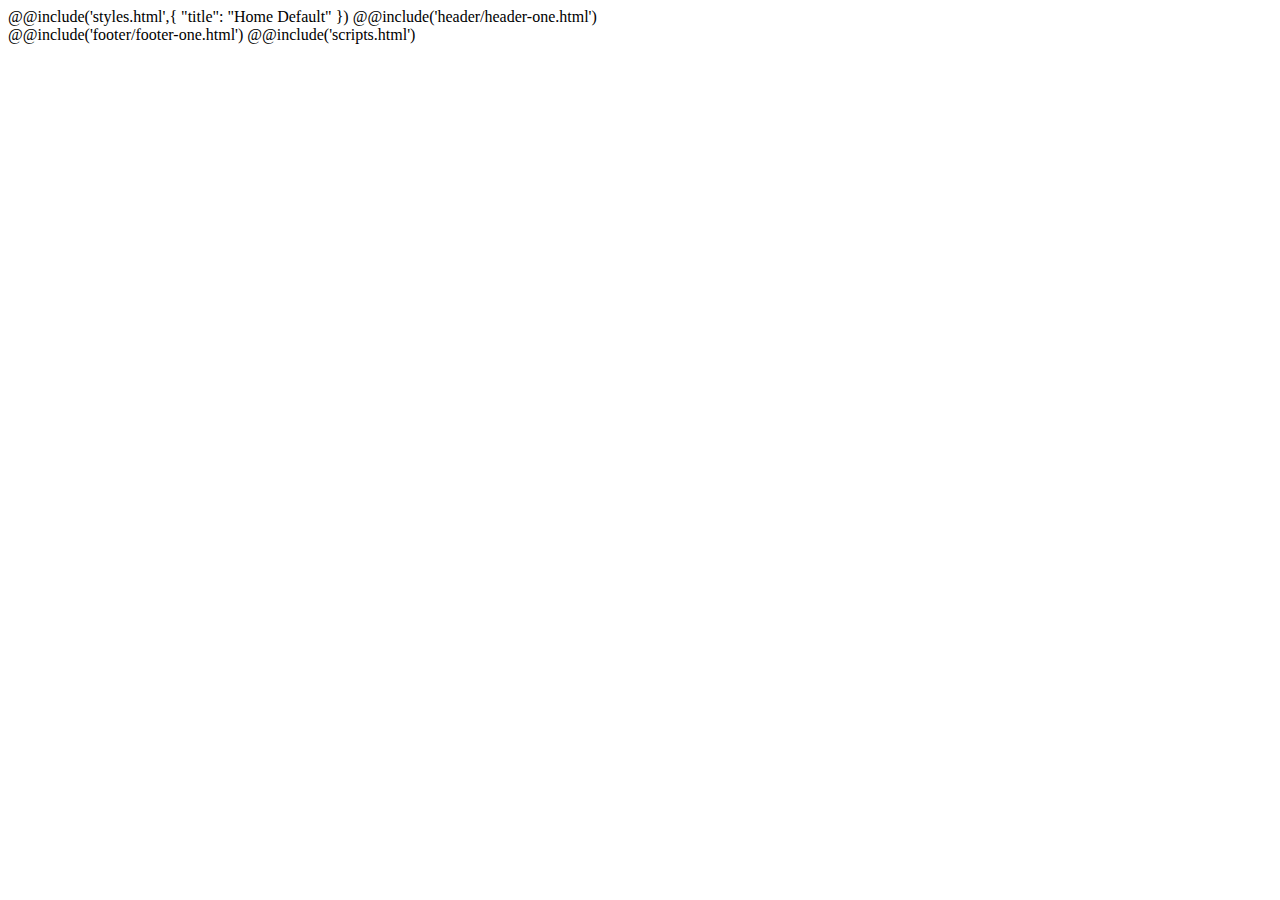
<file: assets/scss/index-developer.html>
<!DOCTYPE html>
<html lang="en">

@@include('styles.html',{
"title": "Home Default"
})

<body class="template-color-1">
    @@include('header/header-one.html')
    <main class="main-page-wrapper">

    </main>

    @@include('footer/footer-one.html')

    @@include('scripts.html')

</body>

</html>
</file>
<file: assets/css/plugins/feature.css>
@font-face{font-family:'Feather';src:url('../../fonts/Feather.ttf?sdxovp') format('truetype'),url('../../fonts/Feather.woff?sdxovp') format('woff'),url('../../fonts/Feather.svg?sdxovp#Feather') format('svg');font-weight:normal;font-style:normal}[class^="feather-"],[class*=" feather-"]{font-family:'feather' !important;speak:none;font-style:normal;font-weight:normal;font-variant:normal;text-transform:none;line-height:1;-webkit-font-smoothing:antialiased;-moz-osx-font-smoothing:grayscale}.feather-activity:before{content:"\e900"}.feather-airplay:before{content:"\e901"}.feather-alecirclert-:before{content:"\e902"}.feather-alert-octagon:before{content:"\e903"}.feather-alert-triangle:before{content:"\e904"}.feather-align-center:before{content:"\e905"}.feather-align-justify:before{content:"\e906"}.feather-align-left:before{content:"\e907"}.feather-align-right:before{content:"\e908"}.feather-anchor:before{content:"\e909"}.feather-aperture:before{content:"\e90a"}.feather-archive:before{content:"\e90b"}.feather-arrow-down:before{content:"\e90c"}.feather-arrow-down-circle:before{content:"\e90d"}.feather-arrow-down-left:before{content:"\e90e"}.feather-arrow-down-right:before{content:"\e90f"}.feather-arrow-left:before{content:"\e910"}.feather-arrow-left-circle:before{content:"\e911"}.feather-arrow-right:before{content:"\e912"}.feather-arrow-right-circle:before{content:"\e913"}.feather-arrow-up:before{content:"\e914"}.feather-arrow-up-circle:before{content:"\e915"}.feather-arrow-up-left:before{content:"\e916"}.feather-arrow-up-right:before{content:"\e917"}.feather-at-sign:before{content:"\e918"}.feather-award:before{content:"\e919"}.feather-bar-chart:before{content:"\e91a"}.feather-bar-chart-2:before{content:"\e91b"}.feather-battery:before{content:"\e91c"}.feather-battery-charging:before{content:"\e91d"}.feather-bell:before{content:"\e91e"}.feather-bell-off:before{content:"\e91f"}.feather-bluetooth:before{content:"\e920"}.feather-bold:before{content:"\e921"}.feather-book:before{content:"\e922"}.feather-book-open:before{content:"\e923"}.feather-bookmark:before{content:"\e924"}.feather-box:before{content:"\e925"}.feather-briefcase:before{content:"\e926"}.feather-calendar:before{content:"\e927"}.feather-camera:before{content:"\e928"}.feather-camera-off:before{content:"\e929"}.feather-cast:before{content:"\e92a"}.feather-check:before{content:"\e92b"}.feather-check-circle:before{content:"\e92c"}.feather-check-square:before{content:"\e92d"}.feather-chevron-down:before{content:"\e92e"}.feather-chevron-left:before{content:"\e92f"}.feather-chevron-right:before{content:"\e930"}.feather-chevron-up:before{content:"\e931"}.feather-chevrons-down:before{content:"\e932"}.feather-chevrons-left:before{content:"\e933"}.feather-chevrons-right:before{content:"\e934"}.feather-chevrons-up:before{content:"\e935"}.feather-chrome:before{content:"\e936"}.feather-circle:before{content:"\e937"}.feather-clipboard:before{content:"\e938"}.feather-clock:before{content:"\e939"}.feather-cloud:before{content:"\e93a"}.feather-cloud-drizzle:before{content:"\e93b"}.feather-cloud-lightning:before{content:"\e93c"}.feather-cloud-off:before{content:"\e93d"}.feather-cloud-rain:before{content:"\e93e"}.feather-cloud-snow:before{content:"\e93f"}.feather-code:before{content:"\e940"}.feather-codepen:before{content:"\e941"}.feather-command:before{content:"\e942"}.feather-compass:before{content:"\e943"}.feather-copy:before{content:"\e944"}.feather-corner-down-left:before{content:"\e945"}.feather-corner-down-right:before{content:"\e946"}.feather-corner-left-down:before{content:"\e947"}.feather-corner-left-up:before{content:"\e948"}.feather-corner-right-down:before{content:"\e949"}.feather-corner-right-up:before{content:"\e94a"}.feather-corner-up-left:before{content:"\e94b"}.feather-corner-up-right:before{content:"\e94c"}.feather-cpu:before{content:"\e94d"}.feather-credit-card:before{content:"\e94e"}.feather-crop:before{content:"\e94f"}.feather-crosshair:before{content:"\e950"}.feather-database:before{content:"\e951"}.feather-delete:before{content:"\e952"}.feather-disc:before{content:"\e953"}.feather-dollar-sign:before{content:"\e954"}.feather-download:before{content:"\e955"}.feather-download-cloud:before{content:"\e956"}.feather-droplet:before{content:"\e957"}.feather-edit:before{content:"\e958"}.feather-edit-2:before{content:"\e959"}.feather-edit-3:before{content:"\e95a"}.feather-external-link:before{content:"\e95b"}.feather-eye:before{content:"\e95c"}.feather-eye-off:before{content:"\e95d"}.feather-facebook:before{content:"\e95e"}.feather-fast-forward:before{content:"\e95f"}.feather-feather:before{content:"\e960"}.feather-file:before{content:"\e961"}.feather-file-minus:before{content:"\e962"}.feather-file-plus:before{content:"\e963"}.feather-file-text:before{content:"\e964"}.feather-film:before{content:"\e965"}.feather-filter:before{content:"\e966"}.feather-flag:before{content:"\e967"}.feather-folder:before{content:"\e968"}.feather-folder-minus:before{content:"\e969"}.feather-folder-plus:before{content:"\e96a"}.feather-gift:before{content:"\e96b"}.feather-git-branch:before{content:"\e96c"}.feather-git-commit:before{content:"\e96d"}.feather-git-merge:before{content:"\e96e"}.feather-git-pull-request:before{content:"\e96f"}.feather-github:before{content:"\e970"}.feather-gitlab:before{content:"\e971"}.feather-globe:before{content:"\e972"}.feather-grid:before{content:"\e973"}.feather-hard-drive:before{content:"\e974"}.feather-hash:before{content:"\e975"}.feather-headphones:before{content:"\e976"}.feather-heart:before{content:"\e977"}.feather-help-circle:before{content:"\e978"}.feather-home:before{content:"\e979"}.feather-image:before{content:"\e97a"}.feather-inbox:before{content:"\e97b"}.feather-info:before{content:"\e97c"}.feather-instagram:before{content:"\e97d"}.feather-italic:before{content:"\e97e"}.feather-layers:before{content:"\e97f"}.feather-layout:before{content:"\e980"}.feather-life-buoy:before{content:"\e981"}.feather-link:before{content:"\e982"}.feather-link-2:before{content:"\e983"}.feather-linkedin:before{content:"\e984"}.feather-list:before{content:"\e985"}.feather-loader:before{content:"\e986"}.feather-lock:before{content:"\e987"}.feather-log-in:before{content:"\e988"}.feather-log-out:before{content:"\e989"}.feather-mail:before{content:"\e98a"}.feather-map:before{content:"\e98b"}.feather-map-pin:before{content:"\e98c"}.feather-maximize:before{content:"\e98d"}.feather-maximize-2:before{content:"\e98e"}.feather-menu:before{content:"\e98f"}.feather-message-circle:before{content:"\e990"}.feather-message-square:before{content:"\e991"}.feather-mic:before{content:"\e992"}.feather-mic-off:before{content:"\e993"}.feather-minimize:before{content:"\e994"}.feather-minimize-2:before{content:"\e995"}.feather-minus:before{content:"\e996"}.feather-minus-circle:before{content:"\e997"}.feather-minus-square:before{content:"\e998"}.feather-monitor:before{content:"\e999"}.feather-moon:before{content:"\e99a"}.feather-more-horizontal:before{content:"\e99b"}.feather-more-vertical:before{content:"\e99c"}.feather-move:before{content:"\e99d"}.feather-music:before{content:"\e99e"}.feather-navigation:before{content:"\e99f"}.feather-navigation-2:before{content:"\e9a0"}.feather-octagon:before{content:"\e9a1"}.feather-package:before{content:"\e9a2"}.feather-paperclip:before{content:"\e9a3"}.feather-pause:before{content:"\e9a4"}.feather-pause-circle:before{content:"\e9a5"}.feather-percent:before{content:"\e9a6"}.feather-phone:before{content:"\e9a7"}.feather-phone-call:before{content:"\e9a8"}.feather-phone-forwarded:before{content:"\e9a9"}.feather-phone-incoming:before{content:"\e9aa"}.feather-phone-missed:before{content:"\e9ab"}.feather-phone-off:before{content:"\e9ac"}.feather-phone-outgoing:before{content:"\e9ad"}.feather-pie-chart:before{content:"\e9ae"}.feather-play:before{content:"\e9af"}.feather-play-circle:before{content:"\e9b0"}.feather-plus:before{content:"\e9b1"}.feather-plus-circle:before{content:"\e9b2"}.feather-plus-square:before{content:"\e9b3"}.feather-pocket:before{content:"\e9b4"}.feather-power:before{content:"\e9b5"}.feather-printer:before{content:"\e9b6"}.feather-radio:before{content:"\e9b7"}.feather-refresh-ccw:before{content:"\e9b8"}.feather-refresh-cw:before{content:"\e9b9"}.feather-repeat:before{content:"\e9ba"}.feather-rewind:before{content:"\e9bb"}.feather-rotate-ccw:before{content:"\e9bc"}.feather-rotate-cw:before{content:"\e9bd"}.feather-rss:before{content:"\e9be"}.feather-save:before{content:"\e9bf"}.feather-scissors:before{content:"\e9c0"}.feather-search:before{content:"\e9c1"}.feather-send:before{content:"\e9c2"}.feather-server:before{content:"\e9c3"}.feather-settings:before{content:"\e9c4"}.feather-share:before{content:"\e9c5"}.feather-share-2:before{content:"\e9c6"}.feather-shield:before{content:"\e9c7"}.feather-shield-off:before{content:"\e9c8"}.feather-shopping-bag:before{content:"\e9c9"}.feather-shopping-cart:before{content:"\e9ca"}.feather-shuffle:before{content:"\e9cb"}.feather-sidebar:before{content:"\e9cc"}.feather-skip-back:before{content:"\e9cd"}.feather-skip-forward:before{content:"\e9ce"}.feather-slack:before{content:"\e9cf"}.feather-slash:before{content:"\e9d0"}.feather-sliders:before{content:"\e9d1"}.feather-smartphone:before{content:"\e9d2"}.feather-speaker:before{content:"\e9d3"}.feather-square:before{content:"\e9d4"}.feather-star:before{content:"\e9d5"}.feather-stop-circle:before{content:"\e9d6"}.feather-sun:before{content:"\e9d7"}.feather-sunrise:before{content:"\e9d8"}.feather-sunset:before{content:"\e9d9"}.feather-tablet:before{content:"\e9da"}.feather-tag:before{content:"\e9db"}.feather-target:before{content:"\e9dc"}.feather-terminal:before{content:"\e9dd"}.feather-thermometer:before{content:"\e9de"}.feather-thumbs-down:before{content:"\e9df"}.feather-thumbs-up:before{content:"\e9e0"}.feather-toggle-left:before{content:"\e9e1"}.feather-toggle-right:before{content:"\e9e2"}.feather-trash:before{content:"\e9e3"}.feather-trash-2:before{content:"\e9e4"}.feather-trending-down:before{content:"\e9e5"}.feather-trending-up:before{content:"\e9e6"}.feather-triangle:before{content:"\e9e7"}.feather-truck:before{content:"\e9e8"}.feather-tv:before{content:"\e9e9"}.feather-twitter:before{content:"\e9ea"}.feather-type:before{content:"\e9eb"}.feather-umbrella:before{content:"\e9ec"}.feather-underline:before{content:"\e9ed"}.feather-unlock:before{content:"\e9ee"}.feather-upload:before{content:"\e9ef"}.feather-upload-cloud:before{content:"\e9f0"}.feather-user:before{content:"\e9f1"}.feather-user-check:before{content:"\e9f2"}.feather-user-minus:before{content:"\e9f3"}.feather-user-plus:before{content:"\e9f4"}.feather-user-x:before{content:"\e9f5"}.feather-users:before{content:"\e9f6"}.feather-video:before{content:"\e9f7"}.feather-video-off:before{content:"\e9f8"}.feather-voicemail:before{content:"\e9f9"}.feather-volume:before{content:"\e9fa"}.feather-volume-1:before{content:"\e9fb"}.feather-volume-2:before{content:"\e9fc"}.feather-volume-x:before{content:"\e9fd"}.feather-watch:before{content:"\e9fe"}.feather-wifi:before{content:"\e9ff"}.feather-wifi-off:before{content:"\ea00"}.feather-wind:before{content:"\ea01"}.feather-x:before{content:"\ea02"}.feather-x-circle:before{content:"\ea03"}.feather-x-square:before{content:"\ea04"}.feather-youtube:before{content:"\ea05"}.feather-zap:before{content:"\ea06"}.feather-zap-off:before{content:"\ea07"}.feather-zoom-in:before{content:"\ea08"}.feather-zoom-out:before{content:"\ea09"}
</file>
